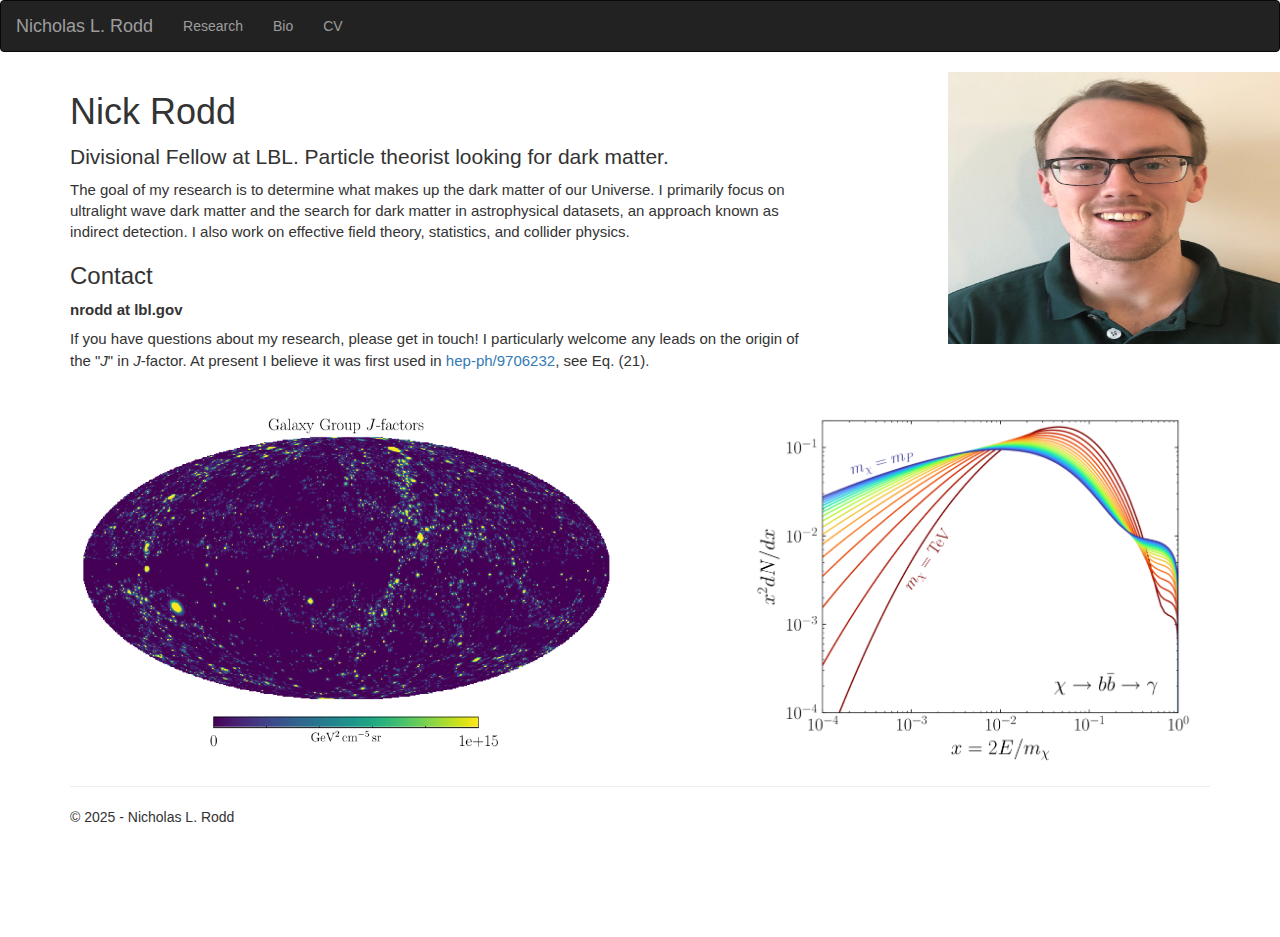
<file: index.html>
<!doctype html>
<html lang="en">
  <head>
    <meta charset="utf-8">
    <meta http-equiv="X-UA-Compatible" content="IE=edge">
    <meta name="viewport" content="width=device-width, initial-scale=1">
    <link rel="icon" href="./files/figs/NR.ico">

    <!-- Document title shown in browser tab -->
    <title>Nicholas L. Rodd</title>

    <!-- Bootstrap core CSS -->
    <link href="./bootstrap/css/bootstrap.min.css" rel="stylesheet">

    <!-- IE10 viewport hack for Surface/desktop Windows 8 bug -->
    <link href="./bootstrap/css/ie10-viewport-bug-workaround.css" rel="stylesheet">

    <!-- Custom styles for this template -->
    <link href="./bootstrap/css/homepage.css" rel="stylesheet">

    <!-- HTML5 shim and Respond.js for IE8 support of HTML5 elements and media queries -->
    <!--[if lt IE 9]>
      <script src="https://oss.maxcdn.com/html5shiv/3.7.3/html5shiv.min.js"></script>
      <script src="https://oss.maxcdn.com/respond/1.4.2/respond.min.js"></script>
    <![endif]-->

  </head>
  <body>


    <!-- Nav bar -->
    <div class="navbar navbar-inverse">
      <div class="container-fluid">
        <div class="navbar-header">
          <a class="navbar-brand" href="index.html">Nicholas L. Rodd</a>
        </div>
        <div>
          <ul class="nav navbar-nav">
            <li><a href="research.html">Research</a></li>
            <li><a href="bio.html">Bio</a></li>
            <li><a style="text-decoration:none" href="./files/NicholasRodd-CV.pdf" target="_blank">CV</a></li>
          </ul>
        </div>
      </div>
    </div>


    <div class="container">
      <div class="row">
        <div class="col-md-8">
          <h1>Nick Rodd</h1>
          <p class="lead" style="margin-bottom:0.2cm;">Divisional Fellow at LBL. Particle theorist looking for dark matter.</p> 
          <p style="margin-bottom:0.5cm; font-size:15px">The goal of my research is to determine what makes up the dark matter of our Universe. I primarily focus on ultralight wave dark matter and the search for dark matter in astrophysical datasets, an approach known as indirect detection. I also work on effective field theory, statistics, and collider physics.</p>
          <h3>Contact</h3>
          <p style="margin-bottom:0.2cm; font-size:15px"><strong>nrodd at lbl.gov</strong></p>
          <p style="margin-bottom:1.2cm; font-size:15px">If you have questions about my research, please get in touch! I particularly welcome any leads on the origin of the "<var>J</var>" in <var>J</var>-factor. At present I believe it was first used in <a href="https://arxiv.org/abs/hep-ph/9706232" target="_blank">hep-ph/9706232</a>, see Eq. (21).</p>
        </div>
        <div class="col-md-1">
        </div>
        <div class="col-md-3">
          <img src="./files/figs/NickRodd.png" alt="Nick Rodd Photo" style="width:363px;height:272px;" class="center">
        </div>
      </div>
    </div>

    <div class="container">
      <div class="row">
      <div class="col-md-6">
      <a href="https://arxiv.org/abs/1708.09385">
        <img src="./files/figs/EG-Jfactors.png" alt="Extragalactic J-factors" style="width:552px;height:350px;" class="center">
      </a>
      </div>
      <div class="col-md-1">
      </div>
      <div class="col-md-5">
      <a href="https://arxiv.org/abs/2007.15001">
        <img src="./files/figs/bbbar_allM.png" alt="DM decay b to gamma" style="width:441px;height:350px;" class="center">
      </a>
      </div>
      </div>
      <hr>

      <footer>
        <p>&copy; 2025 - Nicholas L. Rodd </p>
      </footer>

    </div>

    <!-- Bootstrap core JavaScript
    ================================================== -->
    <!-- Placed at the end of the document so the pages load faster -->
    <script src="https://code.jquery.com/jquery-1.12.4.min.js" integrity="sha384-nvAa0+6Qg9clwYCGGPpDQLVpLNn0fRaROjHqs13t4Ggj3Ez50XnGQqc/r8MhnRDZ" crossorigin="anonymous"></script>
    <script>window.jQuery || document.write('<script src="./bootstrap/js/jquery.min.js"><\/script>')</script>
    <script src="./bootstrap/js/bootstrap.min.js"></script>
    <!-- IE10 viewport hack for Surface/desktop Windows 8 bug -->
    <script src="./bootstrap/js/ie10-viewport-bug-workaround.js"></script>
  </body>
</html>
</file>
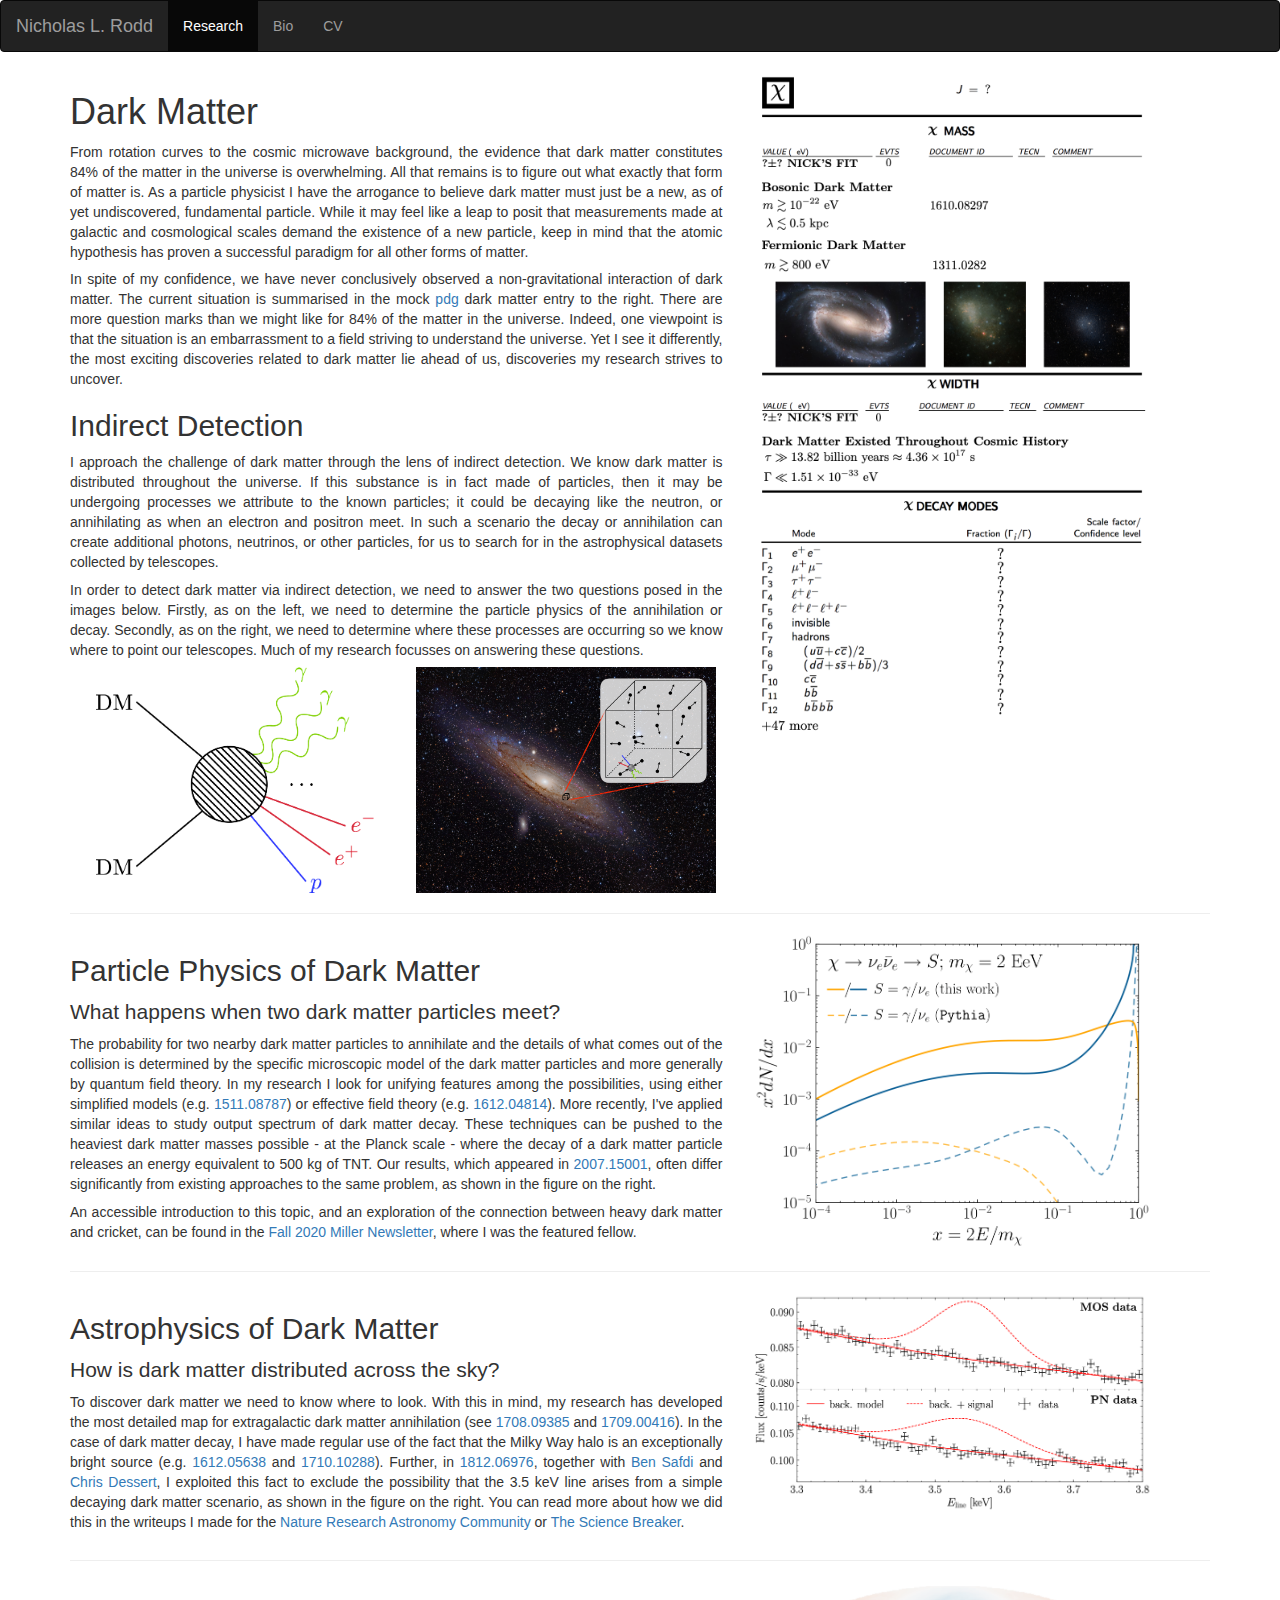
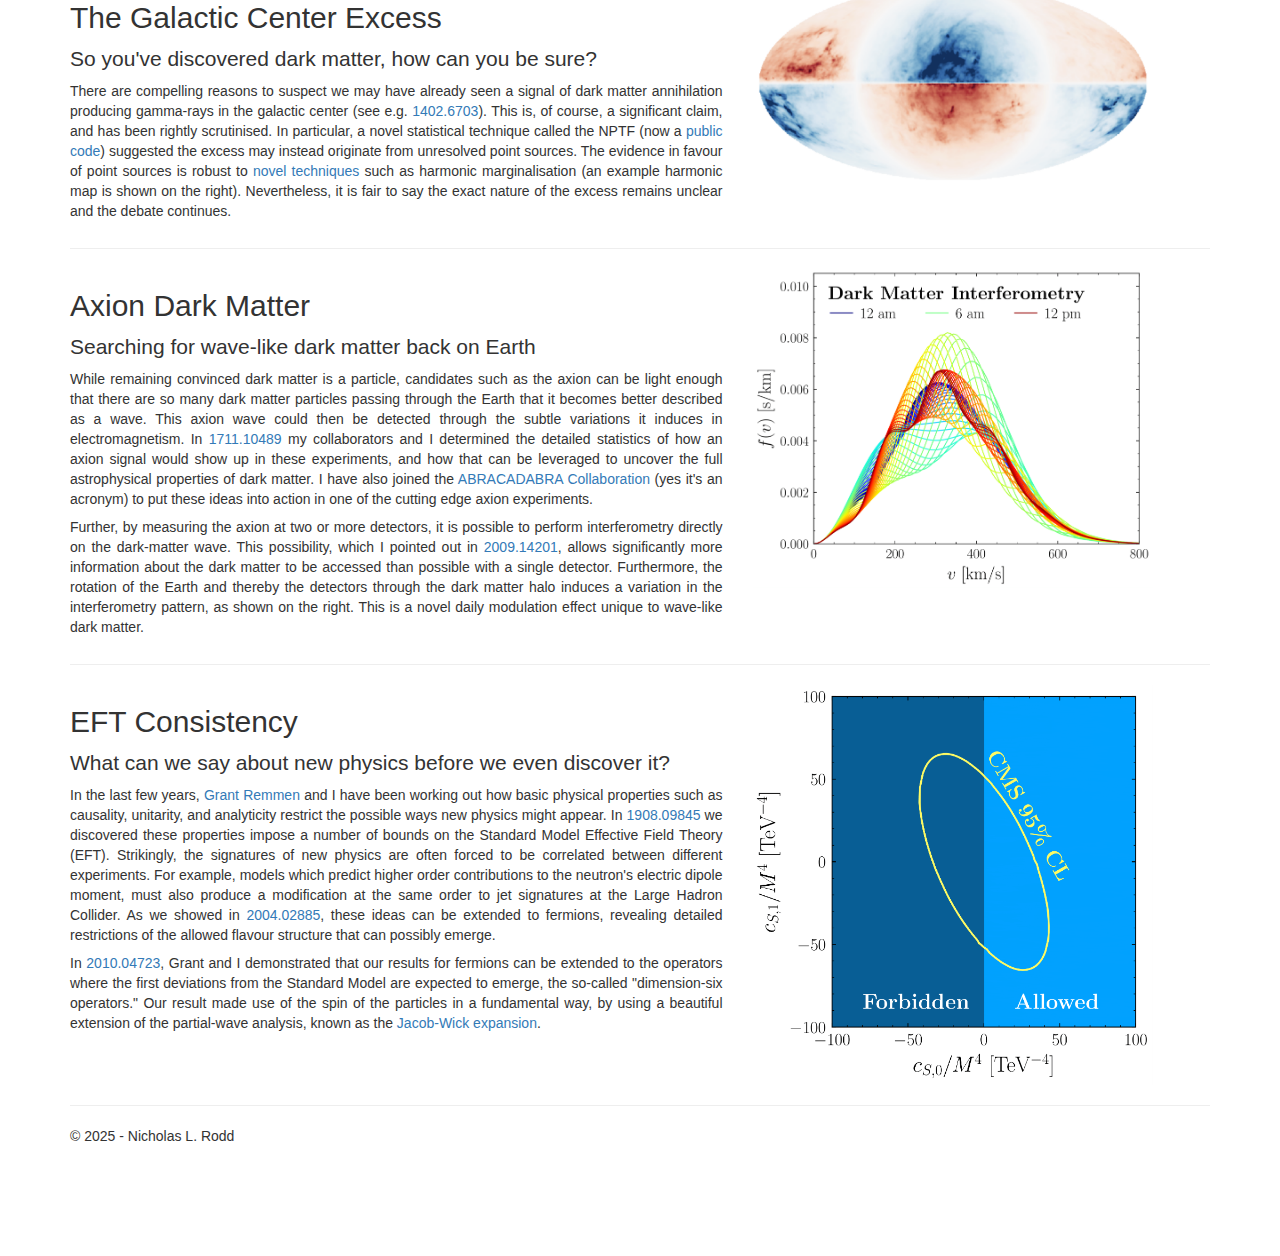
<file: research.html>
<!doctype html>
<html lang="en">
  <head>
    <meta charset="utf-8">
    <meta http-equiv="X-UA-Compatible" content="IE=edge">
    <meta name="viewport" content="width=device-width, initial-scale=1">
    <link rel="icon" href="./files/figs/NR.ico">

    <!-- Document title shown in browser tab -->
    <title>Nicholas L. Rodd</title>

    <!-- Bootstrap core CSS -->
    <link href="./bootstrap/css/bootstrap.min.css" rel="stylesheet">

    <!-- IE10 viewport hack for Surface/desktop Windows 8 bug -->
    <link href="./bootstrap/css/ie10-viewport-bug-workaround.css" rel="stylesheet">

    <!-- Custom styles for this template -->
    <link href="./bootstrap/css/homepage.css" rel="stylesheet">

    <!-- HTML5 shim and Respond.js for IE8 support of HTML5 elements and media queries -->
    <!--[if lt IE 9]>
      <script src="https://oss.maxcdn.com/html5shiv/3.7.3/html5shiv.min.js"></script>
      <script src="https://oss.maxcdn.com/respond/1.4.2/respond.min.js"></script>
    <![endif]-->

  </head>
  <body>


    <!-- Nav bar -->
    <div class="navbar navbar-inverse">
      <div class="container-fluid">
        <div class="navbar-header">
          <a class="navbar-brand" href="index.html">Nicholas L. Rodd</a>
        </div>
        <div>
          <ul class="nav navbar-nav">
            <li class="active"><a href="research.html">Research</a></li>
            <li><a href="bio.html">Bio</a></li>
            <li><a style="text-decoration:none" href="./files/NicholasRodd-CV.pdf" target="_blank">CV</a></li>
          </ul>
        </div>
      </div>
    </div>


    <div class="container">
      <div class="row">
        <div class="col-md-7">
          <h1>Dark Matter</h1>
          <p align="justify" style="margin-bottom:0.2cm;">From rotation curves to the cosmic microwave background, the evidence that dark matter constitutes 84% of the matter in the universe is overwhelming. All that remains is to figure out what exactly that form of matter is. As a particle physicist I have the arrogance to believe dark matter must just be a new, as of yet undiscovered, fundamental particle. While it may feel like a leap to posit that measurements made at galactic and cosmological scales demand the existence of a new particle, keep in mind that the atomic hypothesis has proven a successful paradigm for all other forms of matter.</p>

          <p align="justify" style="margin-bottom:0.2cm;">In spite of my confidence, we have never conclusively observed a non-gravitational interaction of dark matter. The current situation is summarised in the mock <a href="http://pdg.lbl.gov/" target="_blank">pdg</a> dark matter entry to the right. There are more question marks than we might like for 84% of the matter in the universe. Indeed, one viewpoint is that the situation is an embarrassment to a field striving to understand the universe. Yet I see it differently, the most exciting discoveries related to dark matter lie ahead of us, discoveries my research strives to uncover.</p>

          <h2>Indirect Detection</h2>
          <p align="justify" style="margin-bottom:0.2cm;">I approach the challenge of dark matter through the lens of indirect detection. We know dark matter is distributed throughout the universe. If this substance is in fact made of particles, then it may be undergoing processes we attribute to the known particles; it could be decaying like the neutron, or annihilating as when an electron and positron meet. In such a scenario the decay or annihilation can create additional photons, neutrinos, or other particles, for us to search for in the astrophysical datasets collected by telescopes.</p>

          <p align="justify" style="margin-bottom:0.2cm;">In order to detect dark matter via indirect detection, we need to answer the two questions posed in the images below. Firstly, as on the left, we need to determine the particle physics of the annihilation or decay. Secondly, as on the right, we need to determine where these processes are occurring so we know where to point our telescopes. Much of my research focusses on answering these questions.</p>
          <div id="images">
            <img src="./files/figs/DMannihilation.png" alt="ID particle factor" style="width:278px;height:226px;margin-right:1.0cm;margin-left:0.5cm;">
            <a href="https://www.flickr.com/photos/astroporn/4999978603/">
              <img src="./files/figs/IDVolume.png" alt="ID astro factor" style="width:300px;height:226px;">
            </a>
          </div>
        </div>
        <div class="col-md-5">
          <img src="./files/figs/DM-PDG.png" alt="Dark Matter pdg" style="width:400px;height:665px;" class="center">
        </div>
      </div>
    </div>

    <div class="container">
      <hr>
      <div class="row">
        <div class="col-md-7">
        <h2>Particle Physics of Dark Matter</h2>
        <p class="lead" style="margin-bottom:0.2cm;">What happens when two dark matter particles meet?</p>
        <p align="justify" style="margin-bottom:0.2cm;">The probability for two nearby dark matter particles to annihilate and the details of what comes out of the collision is determined by the specific microscopic model of the dark matter particles and more generally by quantum field theory. In my research I look for unifying features among the possibilities, using either simplified models (e.g. <a href="https://arxiv.org/abs/1511.08787" target="_blank">1511.08787</a>) or effective field theory (e.g. <a href="https://arxiv.org/abs/1612.04814" target="_blank">1612.04814</a>). More recently, I've applied similar ideas to study output spectrum of dark matter decay. These techniques can be pushed to the heaviest dark matter masses possible - at the Planck scale - where the decay of a dark matter particle releases an energy equivalent to 500 kg of TNT. Our results, which appeared in  <a href="https://arxiv.org/abs/2007.15001" target="_blank">2007.15001</a>, often differ significantly from existing approaches to the same problem, as shown in the figure on the right.</p>
        <p align="justify" style="margin-bottom:0.2cm;">An accessible introduction to this topic, and an exploration of the connection between heavy dark matter and cricket, can be found in the <a href="http://miller.berkeley.edu/images/newsletters/Fall2020_digital.pdf" target="_blank">Fall 2020 Miller Newsletter</a>, where I was the featured fellow.</p> 
        </div>
        <div class="col-md-5">
          <a href="https://arxiv.org/abs/2007.15001">
            <img src="./files/figs/EeV_Comparison.png" alt="BRW vs Pythia at 2EeV" style="width:400px;height:317px;" class="center">
          </a>
        </div>
      </div>
    </div>

    <div class="container">
      <hr>
      <div class="row">
        <div class="col-md-7">
        <h2>Astrophysics of Dark Matter</h2>
        <p class="lead" style="margin-bottom:0.2cm;">How is dark matter distributed across the sky?</p>
        <p align="justify" style="margin-bottom:0.2cm;">To discover dark matter we need to know where to look. With this in mind, my research has developed the most detailed map for extragalactic dark matter annihilation (see <a href="https://arxiv.org/abs/1708.09385" target="_blank">1708.09385</a> and <a href="https://arxiv.org/abs/1709.00416" target="_blank">1709.00416</a>). In the case of dark matter decay, I have made regular use of the fact that the Milky Way halo is an exceptionally bright source (e.g. <a href="https://arxiv.org/abs/1612.05638" target="_blank">1612.05638</a> and <a href="https://arxiv.org/abs/1710.10288" target="_blank">1710.10288</a>). Further, in <a href="https://arxiv.org/abs/1812.06976" target="_blank">1812.06976</a>, together with <a href="https://lsa.umich.edu/physics/people/faculty/bsafdi.html" target="_blank">Ben Safdi</a> and <a href="https://sites.lsa.umich.edu/chrisdessert/" target="_blank">Chris Dessert</a>, I exploited this fact to exclude the possibility that the 3.5 keV line arises from a simple decaying dark matter scenario, as shown in the figure on the right. You can read more about how we did this in the writeups I made for the <a href="https://astronomycommunity.nature.com/posts/66597-searching-for-a-dark-matter-x-ray-anomaly-close-to-home" target="_blank">Nature Research Astronomy Community</a> or <a href="https://thesciencebreaker.org/breaks/earth-space/is-dark-matter-lighting-up-the-sky-with-x-rays" target="_blank">The Science Breaker</a>.</p>
        </div>
        <div class="col-md-5">
          <a href="https://arxiv.org/abs/1812.06976">
            <img src="./files/figs/3p5keV.png" alt="3.5 keV line" style="width:400px;height:220px;" class="center">
          </a>
        </div>
      </div>
    </div>

    <div class="container">
      <hr>
      <div class="row">
        <div class="col-md-7">
        <h2>The Galactic Center Excess</h2>
        <p class="lead" style="margin-bottom:0.2cm;">So you've discovered dark matter, how can you be sure?</p>
        <p align="justify" style="margin-bottom:0.2cm;">There are compelling reasons to suspect we may have already seen a signal of dark matter annihilation producing gamma-rays in the galactic center (see e.g. <a href="https://arxiv.org/abs/1402.6703" target="_blank">1402.6703</a>). This is, of course, a significant claim, and has been rightly scrutinised. In particular, a novel statistical technique called the NPTF (now a <a href="https://arxiv.org/abs/1612.03173" target="_blank">public code</a>) suggested the excess may instead originate from unresolved point sources. The evidence in favour of point sources is robust to <a href="https://arxiv.org/abs/2002.12373" target="_blank">novel techniques</a> such as harmonic marginalisation (an example harmonic map is shown on the right). Nevertheless, it is fair to say the exact nature of the excess remains unclear and the debate continues.</p>
        </div>
        <div class="col-md-5">
          <a href="https://arxiv.org/abs/2002.12373">
            <img src="./files/figs/Diff-Harmonics.png" alt="Diffuse harmonics" style="width:400px;height:204px;" class="center">
          </a>
        </div>
      </div>
    </div>

    <div class="container">
      <hr>
      <div class="row">
        <div class="col-md-7">
        <h2>Axion Dark Matter</h2>
        <p class="lead" style="margin-bottom:0.2cm;">Searching for wave-like dark matter back on Earth</p>
        <p align="justify" style="margin-bottom:0.2cm;">While remaining convinced dark matter is a particle, candidates such as the axion can be light enough that there are so many dark matter particles passing through the Earth that it becomes better described as a wave. This axion wave could then be detected through the subtle variations it induces in electromagnetism. In <a href="http://arxiv.org/abs/arXiv:1711.10489" target="_blank">1711.10489</a> my collaborators and I determined the detailed statistics of how an axion signal would show up in these experiments, and how that can be leveraged to uncover the full astrophysical properties of dark matter. I have also joined the <a href="https://abracadabra.mit.edu/" target="_blank">ABRACADABRA Collaboration</a> (yes it's an acronym) to put these ideas into action in one of the cutting edge axion experiments.</p>
        <p align="justify" style="margin-bottom:0.2cm;">Further, by measuring the axion at two or more detectors, it is possible to perform interferometry directly on the dark-matter wave. This possibility, which I pointed out in <a href="http://arxiv.org/abs/arXiv:2009.14201" target="_blank">2009.14201</a>, allows significantly more information about the dark matter to be accessed than possible with a single detector. Furthermore, the rotation of the Earth and thereby the detectors through the dark matter halo induces a variation in the interferometry pattern, as shown on the right. This is a novel daily modulation effect unique to wave-like dark matter.</p>
        </div>
        <div class="col-md-5">
          <a href="https://arxiv.org/abs/2009.14201">
            <img src="./files/figs/DMI.png" alt="Dark Matter Interferometry" style="width:400px;height:319px;" class="center">
          </a>
        </div>
      </div>
    </div>

    <div class="container">
      <hr>
      <div class="row">
        <div class="col-md-7">
        <h2>EFT Consistency</h2>
        <p class="lead" style="margin-bottom:0.2cm;">What can we say about new physics before we even discover it?</p>
        <p align="justify" style="margin-bottom:0.2cm;">In the last few years, <a href="https://grantremmen.github.io/" target="_blank">Grant Remmen</a> and I have been working out how basic physical properties such as causality, unitarity, and analyticity restrict the possible ways new physics might appear. In <a href="https://arxiv.org/abs/1908.09845" target="_blank">1908.09845</a> we discovered these properties impose a number of bounds on the Standard Model Effective Field Theory (EFT). Strikingly, the signatures of new physics are often forced to be correlated between different experiments. For example, models which predict higher order contributions to the neutron's electric dipole moment, must also produce a modification at the same order to jet signatures at the Large Hadron Collider. As we showed in <a href="https://arxiv.org/abs/2004.02885" target="_blank">2004.02885</a>, these ideas can be extended to fermions, revealing detailed restrictions of the allowed flavour structure that can possibly emerge.</p>
        <p align="justify" style="margin-bottom:0.2cm;">In <a href="https://arxiv.org/abs/2010.04723" target="_blank">2010.04723</a>, Grant and I demonstrated that our results for fermions can be extended to the operators where the first deviations from the Standard Model are expected to emerge, the so-called "dimension-six operators." Our result made use of the spin of the particles in a fundamental way, by using a beautiful extension of the partial-wave analysis, known as the <a href="https://www.sciencedirect.com/science/article/abs/pii/000349165990051X?via%3Dihub" target="_blank">Jacob-Wick expansion</a>.</p>
        </div>
        <div class="col-md-5">
          <a href="https://arxiv.org/abs/1908.09845">
            <img src="./files/figs/EFT-Allowed.png" alt="EFT Consistency" style="width:400px;height:400px;" class="center">
          </a>
        </div>
      </div>
    </div>

    <div class="container">
      <hr>
      <footer>
        <p>&copy; 2025 - Nicholas L. Rodd </p>
      </footer>

    </div>

    <!-- Bootstrap core JavaScript
    ================================================== -->
    <!-- Placed at the end of the document so the pages load faster -->
    <script src="https://code.jquery.com/jquery-1.12.4.min.js" integrity="sha384-nvAa0+6Qg9clwYCGGPpDQLVpLNn0fRaROjHqs13t4Ggj3Ez50XnGQqc/r8MhnRDZ" crossorigin="anonymous"></script>
    <script>window.jQuery || document.write('<script src="./bootstrap/js/jquery.min.js"><\/script>')</script>
    <script src="./bootstrap/js/bootstrap.min.js"></script>
    <!-- IE10 viewport hack for Surface/desktop Windows 8 bug -->
    <script src="./bootstrap/js/ie10-viewport-bug-workaround.js"></script>
  </body>
</html>
</file>
<file: bootstrap/css/homepage.css>
body {
  padding-top: 0x;
  padding-bottom: 100px;
}
#images{
   text-align:center;
}
</file>
<file: bootstrap/css/ie10-viewport-bug-workaround.css>
/*!
 * IE10 viewport hack for Surface/desktop Windows 8 bug
 * Copyright 2014-2019 Twitter, Inc.
 * Licensed under MIT (https://github.com/twbs/bootstrap/blob/master/LICENSE)
 */
@-ms-viewport {
  width: device-width;
}
@-o-viewport {
  width: device-width;
}
@viewport {
  width: device-width;
}
</file>
